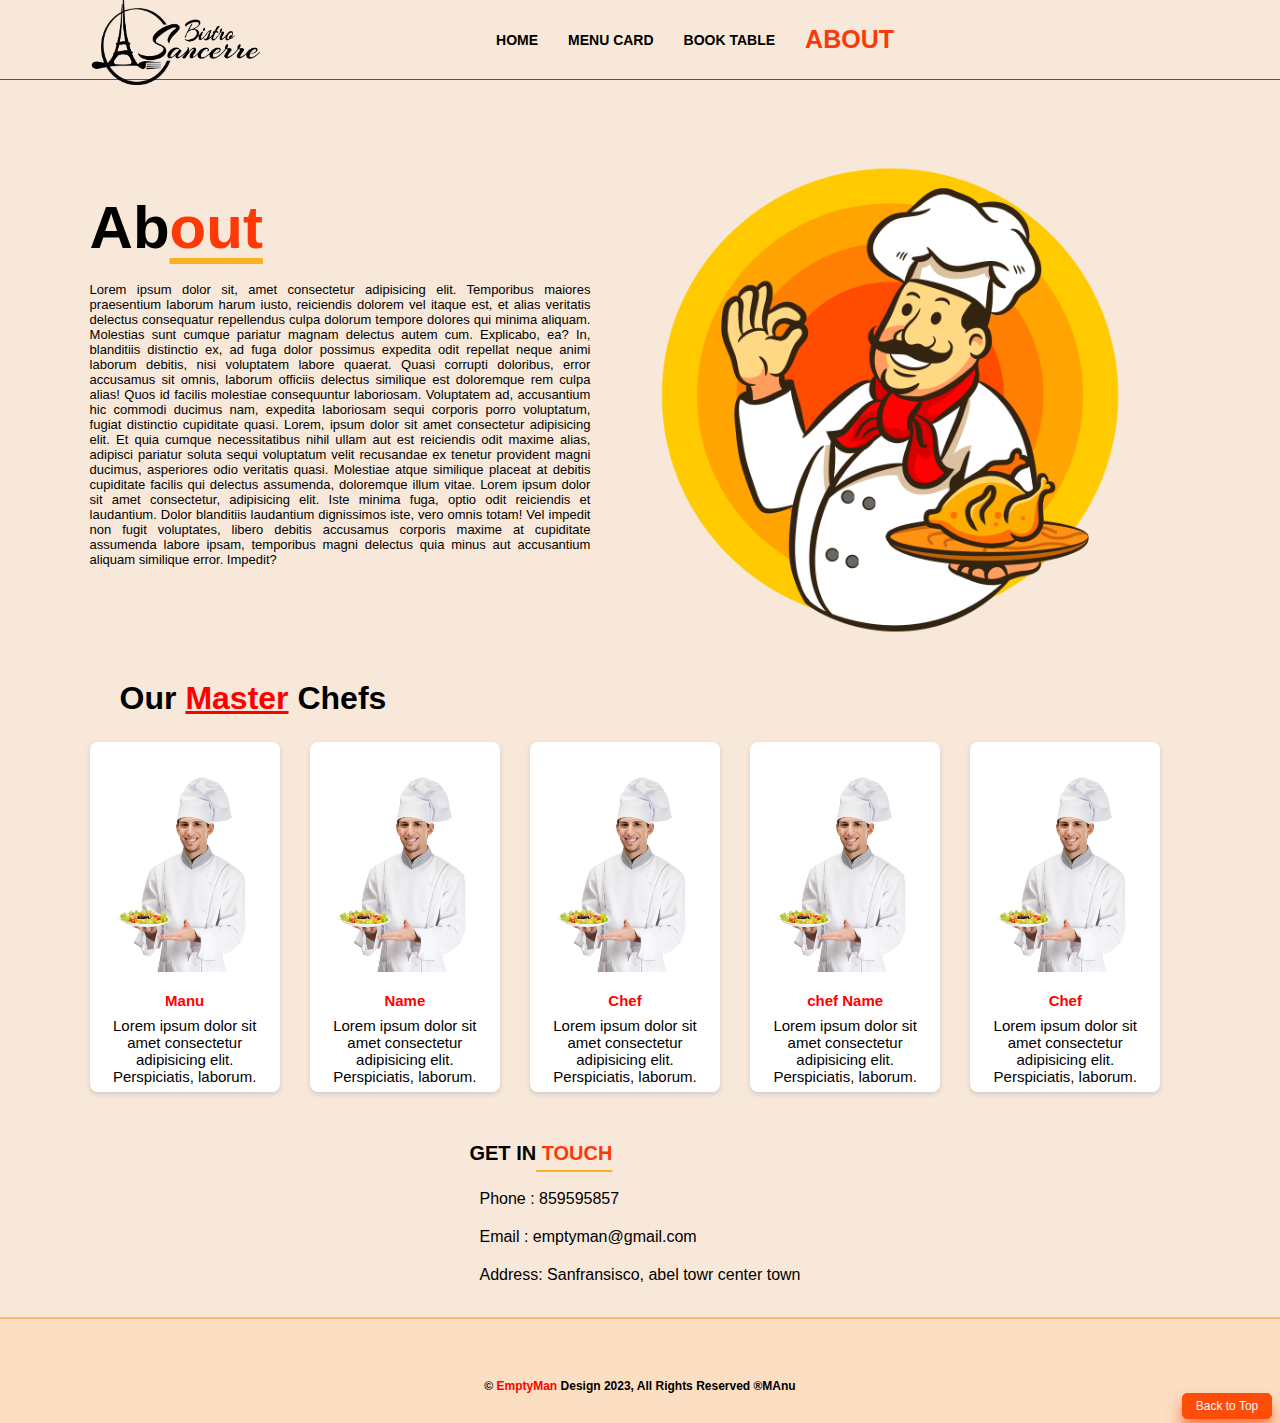
<file: about.html>
<!DOCTYPE html>
<html lang="en">

<head>
    <link rel="shortcut icon" href="img/logo1.jpg" type="image/x-icon">
    <meta charset="UTF-8">
    <meta name="viewport" content="width=device-width, initial-scale=1.0">
    <title>Restaueant | About</title>
    <link rel="stylesheet" href="style.css">
    <!-- google font -->
    <link rel="preconnect" href="https://fonts.googleapis.com">
    <link rel="preconnect" href="https://fonts.gstatic.com" crossorigin>
    <link
        href="https://fonts.googleapis.com/css2?family=Bebas+Neue&family=Borel&family=Lumanosimo&family=Roboto+Mono:ital@0;1&family=Roboto+Slab:wght@900&family=Roboto:ital,wght@0,400;0,700;1,300&family=Rubik:wght@500&display=swap"
        rel="stylesheet">
    <!-- font awesome -->
    <link rel="stylesheet" href="https://cdnjs.cloudflare.com/ajax/libs/font-awesome/6.4.0/css/all.min.css"
        integrity="sha512-iecdLmaskl7CVkqkXNQ/ZH/XLlvWZOJyj7Yy7tcenmpD1ypASozpmT/E0iPtmFIB46ZmdtAc9eNBvH0H/ZpiBw=="
        crossorigin="anonymous" referrerpolicy="no-referrer" />
    <!-- google icons -->
    <link rel="stylesheet"
        href="https://fonts.googleapis.com/css2?family=Material+Symbols+Outlined:opsz,wght,FILL,GRAD@48,400,0,0" />
</head>

<body>
    <!-- Header section -->

    <header id="home">
        <!-- Header section -->
        <div class="header">

            <div class="logo">
                <a class="head" href="index.html"><img src="img/Daco_1750329.png" alt=""></a>
            </div>

            <div class="nav">
                <ul>
                    <a href="index.html" target="_blank">
                        <li>HOME</li>
                    </a>

                    <a href="foodmenu.html" target="_blank">
                        <li>MENU CARD</li>
                    </a>
                    <a href="booktable.html" target="_blank">
                        <li>BOOK TABLE</li>
                    </a>
                    <a href="about.html">
                        <li style="font-size: 25px; font-weight: 800; color: rgb(253, 57, 8)">ABOUT</li>
                    </a>
                </ul>
            </div>
            <div class="account">
                <ul>
                    <a href="index.html">
                        <li>
                            <i class="fa-solid fa-house"></i>
                        </li>
                    </a>
                    <a href="signup.html">
                        <li>
                            <i class="fa-solid fa-user" id="user-lap"></i>
                        </li>
                    </a>
                </ul>
            </div>
        </div>
    </header>

    <div class="home">
        <div class="main-slide">
            <div>
                <h1>Ab<span>out</span></h1>
                <p>Lorem ipsum dolor sit, amet consectetur adipisicing elit. Temporibus maiores praesentium laborum
                    harum
                    iusto, reiciendis dolorem vel itaque est, et alias veritatis delectus consequatur repellendus culpa
                    dolorum tempore dolores qui minima aliquam. Molestias sunt cumque pariatur magnam delectus autem
                    cum.
                    Explicabo, ea? In, blanditiis distinctio ex, ad fuga dolor possimus expedita odit repellat neque
                    animi
                    laborum debitis, nisi voluptatem labore quaerat. Quasi corrupti doloribus, error accusamus sit
                    omnis,
                    laborum officiis delectus similique est doloremque rem culpa alias! Quos id facilis molestiae
                    consequuntur laboriosam. Voluptatem ad, accusantium hic commodi ducimus nam, expedita laboriosam
                    sequi
                    corporis porro voluptatum, fugiat distinctio cupiditate quasi. Lorem, ipsum dolor sit amet
                    consectetur adipisicing elit. Et quia cumque necessitatibus nihil ullam aut est reiciendis odit
                    maxime alias, adipisci pariatur soluta sequi voluptatum velit recusandae ex tenetur provident magni
                    ducimus, asperiores odio veritatis quasi. Molestiae atque similique placeat at debitis cupiditate
                    facilis qui delectus assumenda, doloremque illum vitae. Lorem ipsum dolor sit amet consectetur,
                    adipisicing elit. Iste minima fuga, optio odit reiciendis et laudantium. Dolor blanditiis laudantium
                    dignissimos iste, vero omnis totam! Vel impedit non fugit voluptates, libero debitis accusamus
                    corporis maxime at cupiditate assumenda labore ipsam, temporibus magni delectus quia minus aut
                    accusantium aliquam similique error. Impedit?</p>
            </div>

            <div class="about-img">
                <img src="img/—Pngtree—chef cooking chicken and delicious_3635466.png" alt="">
            </div>
        </div>

        <div class="master-chefs">
            <h1>Our <span>Master</span> Chefs</h1>
        </div>

        <div class="master-slide">
            <div class="masters">
                <div class="master">
                    <img src="img/chef.png" alt="">
                </div>
                <div class="details">
                    <h3><span>Manu</span></h3>
                    <p>Lorem ipsum dolor sit amet consectetur adipisicing elit. Perspiciatis, laborum.</p>
                </div>
            </div>

            <div class="masters">
                <div class="master">
                    <img src="img/chef.png" alt="">
                </div>
                <div class="details">
                    <h3><span>Name</span></h3>
                    <p>Lorem ipsum dolor sit amet consectetur adipisicing elit. Perspiciatis, laborum.</p>
                </div>
            </div>

            <div class="masters">
                <div class="master">
                    <img src="img/chef.png" alt="">
                </div>
                <div class="details">
                    <h3><span>Chef</span></h3>
                    <p>Lorem ipsum dolor sit amet consectetur adipisicing elit. Perspiciatis, laborum.</p>
                </div>
            </div>

            <div class="masters">
                <div class="master">
                    <img src="img/chef.png" alt="">
                </div>
                <div class="details">
                    <h3><span>chef Name</span></h3>
                    <p>Lorem ipsum dolor sit amet consectetur adipisicing elit. Perspiciatis, laborum.</p>
                </div>
            </div>

            <div class="masters">
                <div class="master">
                    <img src="img/chef.png" alt="">
                </div>
                <div class="details">
                    <h3><span>Chef</span></h3>
                    <p>Lorem ipsum dolor sit amet consectetur adipisicing elit. Perspiciatis, laborum.</p>
                </div>
            </div>
        </div>

        <div class="story">
            <div class="phone">

                <div class="contact">
                    <h1>GET IN<span> TOUCH</span></h1>
                    <ul>
                        <li>Phone : 859595857</li>
                        <li>Email : emptyman@gmail.com</li>
                        <li>Address: Sanfransisco, abel towr center town</li>
                    </ul>
                    <div class="websites">

                        <div class="icons">
                            <a href=""><i class="fa-brands fa-twitter"></i></a>
                        </div>

                        <div class="icons">
                            <a href=""><i class="fa-brands fa-whatsapp"></i></a>
                        </div>

                        <div class="icons">
                            <a href=""><i class="fa-brands fa-instagram"></i></i></a>
                        </div>

                        <div class="icons">
                            <a href=""><i class="fa-brands fa-facebook-f"></i></a>
                        </div>
                    </div>
                </div>
            </div>
        </div>

    </div>
    <div class="footer">
        <div class="footer-1">
            <p style="font-weight: bold; text-align: center;">&copy; <span>EmptyMan</span> Design 2023, All Rights
                Reserved &reg;MAnu</p>
        </div>
        <div class="top">
            <a href="#home"><button class="red-btn2">Back to Top</button></i></a>
        </div>
    </div>
</body>

</html>
</file>
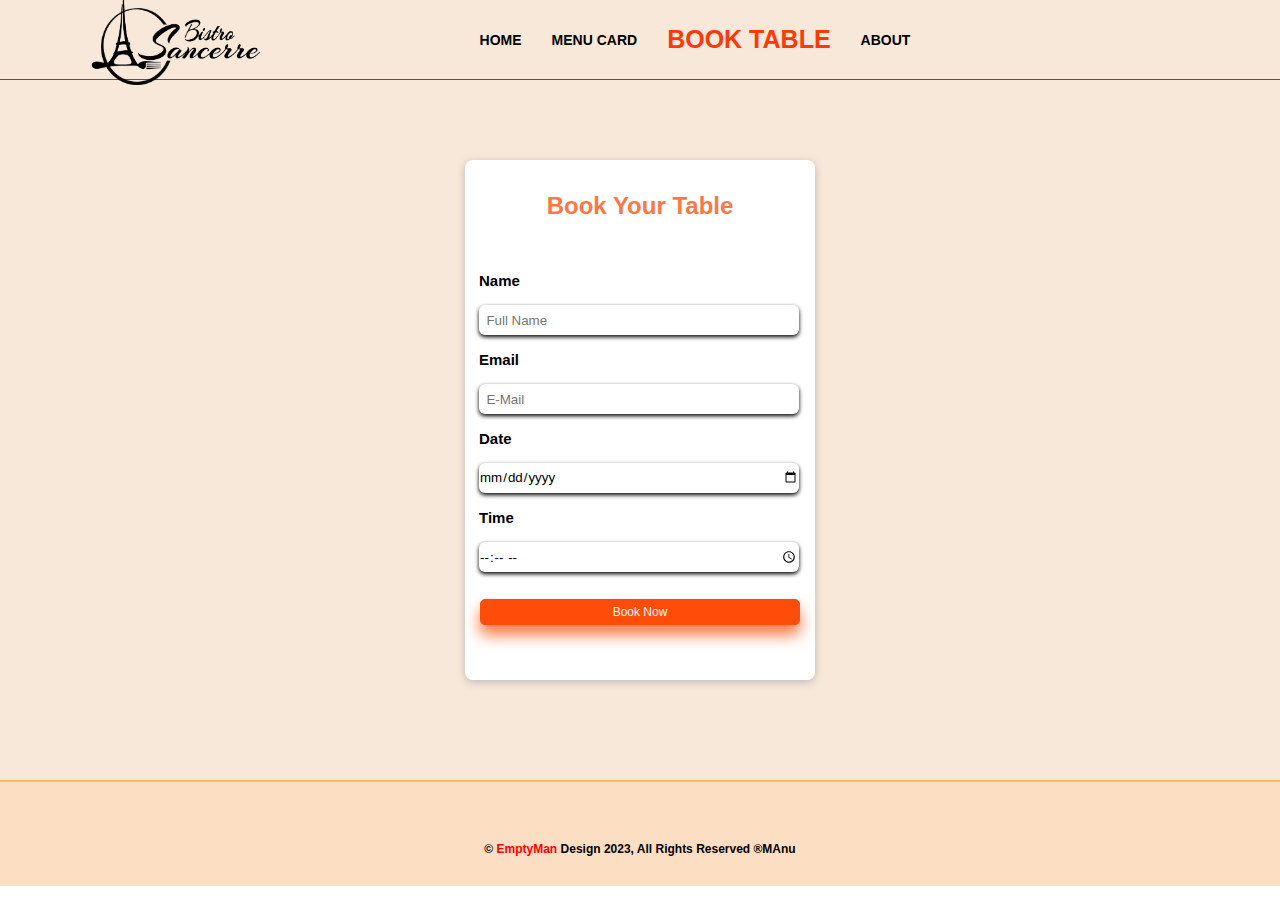
<file: booktable.html>
<!DOCTYPE html>
<html lang="en">

<head>
    <link rel="shortcut icon" href="img/logo1.jpg" type="image/x-icon">
    <meta charset="UTF-8">
    <meta name="viewport" content="width=device-width, initial-scale=1.0">
    <title>Restaueant | Booking</title>
    <link rel="stylesheet" href="style.css">
    <!-- google font -->
    <link rel="preconnect" href="https://fonts.googleapis.com">
    <link rel="preconnect" href="https://fonts.gstatic.com" crossorigin>
    <link
        href="https://fonts.googleapis.com/css2?family=Bebas+Neue&family=Borel&family=Lumanosimo&family=Roboto+Mono:ital@0;1&family=Roboto+Slab:wght@900&family=Roboto:ital,wght@0,400;0,700;1,300&family=Rubik:wght@500&display=swap"
        rel="stylesheet">
    <!-- font awesome -->
    <link rel="stylesheet" href="https://cdnjs.cloudflare.com/ajax/libs/font-awesome/6.4.0/css/all.min.css"
        integrity="sha512-iecdLmaskl7CVkqkXNQ/ZH/XLlvWZOJyj7Yy7tcenmpD1ypASozpmT/E0iPtmFIB46ZmdtAc9eNBvH0H/ZpiBw=="
        crossorigin="anonymous" referrerpolicy="no-referrer" />
    <!-- google icons -->
    <link rel="stylesheet"
        href="https://fonts.googleapis.com/css2?family=Material+Symbols+Outlined:opsz,wght,FILL,GRAD@48,400,0,0" />
</head>

<body>
    <!-- Header section -->

    <header id="home">
        <!-- Header section -->
        <div class="header">
            <div class="logo">
                <a class="head" href="index.html"><img src="img/Daco_1750329.png" alt=""></a>
            </div>

            <div class="nav">
                <ul>
                    <a href="index.html">
                        <li>HOME</li>
                    </a>

                    <a href="foodmenu.html" target="_blank">
                        <li>MENU CARD</li>
                    </a>
                    <a href="booktable.html">
                        <li style="font-size: 25px; font-weight: 800; color: rgb(253, 57, 8)">BOOK TABLE</li>
                    </a>
                    <a href="about.html" target="_blank">
                        <li>ABOUT</li>
                    </a>
                </ul>
            </div>
            <div class="account">
                <ul>
                    <a href="index.html">
                        <li>
                            <i class="fa-solid fa-house"></i>
                        </li>
                    </a>
                    <a href="signup.html">
                        <li>
                            <i class="fa-solid fa-user" id="user-lap"></i>
                        </li>
                    </a>
                </ul>
            </div>
        </div>
    </header>

    <div class="home">
        <div class="main-slide-booking">
            <div class="booking">
                <div>
                    <h2>Book Your Table</h2>
                </div>
                <div class="details">

                    <table>
                        <form>
                            <tr>
                                <th>Name</th>
                            </tr>
                            <tr>
                                <td><input type="text" placeholder="  Full Name"></td>
                            </tr>
                            <tr>
                                <th>Email</th>
                            </tr>
                            <tr>
                                <td><input type="email" placeholder="  E-Mail"></td>
                            </tr>
                            <tr>
                                <th>Date</th>
                            </tr>
                            <td><input type="date"></td>
                            <tr>
                                <th>Time</th>
                            </tr>
                            <tr>
                                <td><input type="time"></td>
                            </tr>
                        </form>
                    </table>


                </div>
                <button class="red-btn3">Book Now</button>
            </div>
        </div>
    </div>

    <!-- footer -->
    <div class="footer">
        <div class="footer-1">
            <p style="font-weight: bold; text-align: center;">&copy; <span>EmptyMan</span> Design 2023, All Rights
                Reserved &reg;MAnu</p>
        </div>
    </div>
</body>

</html>
</file>
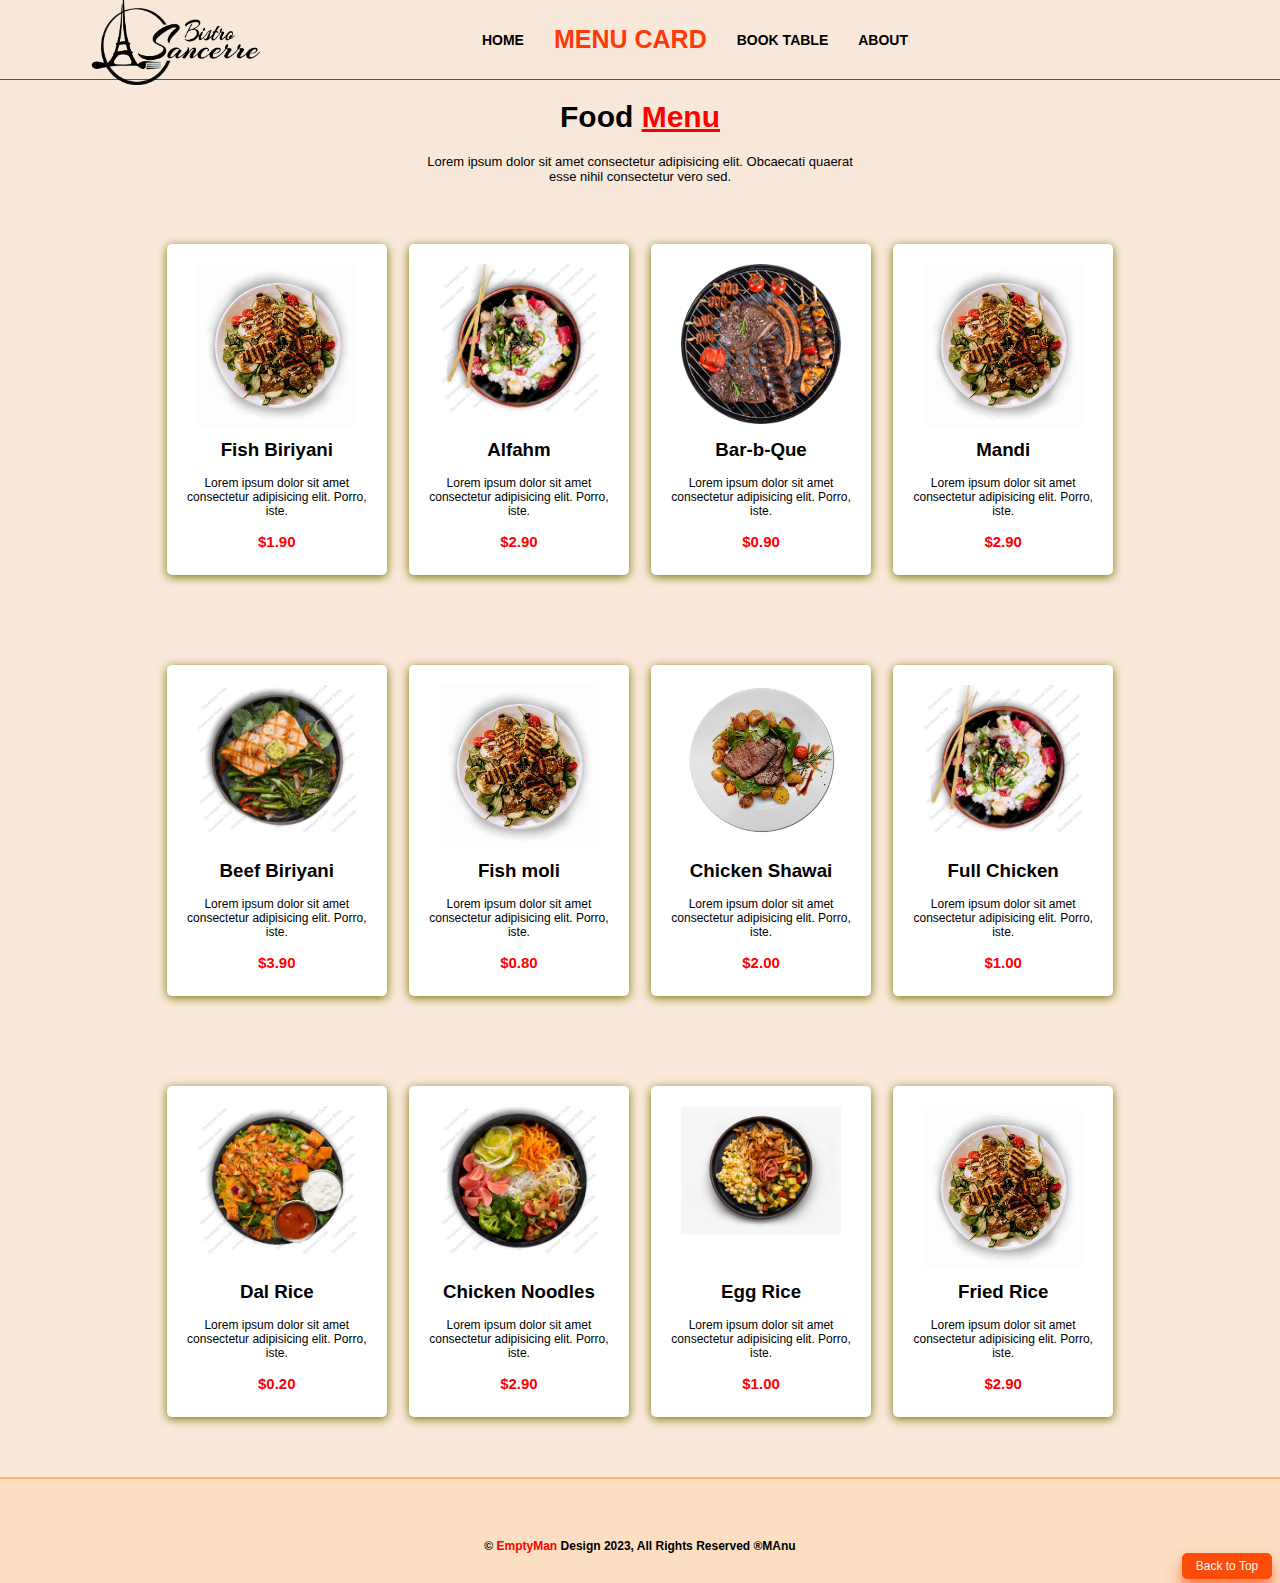
<file: foodmenu.html>
<!DOCTYPE html>
<html lang="en">

<head>
    <link rel="shortcut icon" href="img/logo1.jpg" type="image/x-icon">
    <meta charset="UTF-8">
    <meta name="viewport" content="width=device-width, initial-scale=1.0">
    <title>Restaueant | Food menu</title>
    <link rel="stylesheet" href="style.css">
    <!-- google font -->
    <link rel="preconnect" href="https://fonts.googleapis.com">
    <link rel="preconnect" href="https://fonts.gstatic.com" crossorigin>
    <link
        href="https://fonts.googleapis.com/css2?family=Bebas+Neue&family=Borel&family=Lumanosimo&family=Roboto+Mono:ital@0;1&family=Roboto+Slab:wght@900&family=Roboto:ital,wght@0,400;0,700;1,300&family=Rubik:wght@500&display=swap"
        rel="stylesheet">
    <!-- font awesome -->
    <link rel="stylesheet" href="https://cdnjs.cloudflare.com/ajax/libs/font-awesome/6.4.0/css/all.min.css"
        integrity="sha512-iecdLmaskl7CVkqkXNQ/ZH/XLlvWZOJyj7Yy7tcenmpD1ypASozpmT/E0iPtmFIB46ZmdtAc9eNBvH0H/ZpiBw=="
        crossorigin="anonymous" referrerpolicy="no-referrer" />
    <!-- google icons -->
    <link rel="stylesheet"
        href="https://fonts.googleapis.com/css2?family=Material+Symbols+Outlined:opsz,wght,FILL,GRAD@48,400,0,0" />
</head>

<body>
    <!-- Header section -->

    <header id="home">
        <!-- Header section -->
        <div class="header">


            <div class="logo">
                <a class="head" href="index.html"><img src="img/Daco_1750329.png" alt=""></a>
            </div>

            <div class="nav">
                <ul>
                    <a href="index.html" target="_blank">
                        <li>HOME</li>
                    </a>

                    <a href="foodmenu.html">
                        <li style="font-size: 25px; font-weight: 800; color: rgb(253, 57, 8)">MENU CARD</li>
                    </a>
                    <a href="booktable.html" target="_blank">
                        <li>BOOK TABLE</li>
                    </a>
                    <a href="about.html" target="_blank">
                        <li>ABOUT</li>
                    </a>
                </ul>
            </div>
            <div class="account">
                <ul>
                    <a href="index.html">
                        <li>
                            <i class="fa-solid fa-house"></i>
                        </li>
                    </a>
                    <a href="signup.html">
                        <li>
                            <i class="fa-solid fa-user" id="user-lap"></i>
                        </li>
                    </a>
                </ul>
            </div>
        </div>
    </header>

    <div class="home">
        <div class="main-slide4">
            <div class="fav-head">
                <h3>Food <span>Menu</span></h3>
                <p>Lorem ipsum dolor sit amet consectetur adipisicing elit. Obcaecati quaerat esse nihil consectetur
                    vero sed.</p>
            </div>

            <div class="fav-food">
                <div class="item">
                    <div>
                        <img src="img/Food-Plate-Top-View-Non-Veg-PNG.png" alt="">
                    </div>
                    <h3>Fish Biriyani</h3>
                    <p>Lorem ipsum dolor sit amet consectetur adipisicing elit. Porro, iste.</p>
                    <p class="fav-price">$1.90</p>
                </div>

                <div class="item">
                    <div>
                        <img src="img/plate1.png" alt="">
                    </div>
                    <h3>Alfahm</h3>
                    <p>Lorem ipsum dolor sit amet consectetur adipisicing elit. Porro, iste.</p>
                    <p class="fav-price">$2.90</p>
                </div>

                <div class="item">
                    <div>
                        <img src="img/question.png" alt="">
                    </div>
                    <h3>Bar-b-Que</h3>
                    <p>Lorem ipsum dolor sit amet consectetur adipisicing elit. Porro, iste.</p>
                    <p class="fav-price">$0.90</p>
                </div>

                <div class="item">
                    <div>
                        <img src="img/Food-Plate-Top-View-Non-Veg-PNG.png" alt="">
                    </div>
                    <h3>Mandi</h3>
                    <p>Lorem ipsum dolor sit amet consectetur adipisicing elit. Porro, iste.</p>
                    <p class="fav-price">$2.90</p>
                </div>
            </div>

            <div class="fav-food">
                <div class="item">
                    <div>
                        <img src="img/plate2.png" alt="">
                    </div>
                    <h3>Beef Biriyani</h3>
                    <p>Lorem ipsum dolor sit amet consectetur adipisicing elit. Porro, iste.</p>
                    <p class="fav-price">$3.90</p>
                </div>

                <div class="item">
                    <div>
                        <img src="img/Food-Plate-Top-View-Non-Veg-PNG.png" alt="">
                    </div>
                    <h3>Fish moli</h3>
                    <p>Lorem ipsum dolor sit amet consectetur adipisicing elit. Porro, iste.</p>
                    <p class="fav-price">$0.80</p>
                </div>

                <div class="item">
                    <div>
                        <img src="img/quetn.png" alt="">
                    </div>
                    <h3>Chicken Shawai</h3>
                    <p>Lorem ipsum dolor sit amet consectetur adipisicing elit. Porro, iste.</p>
                    <p class="fav-price">$2.00</p>
                </div>

                <div class="item">
                    <div>
                        <img src="img/plate1.png" alt="">
                    </div>
                    <h3>Full Chicken</h3>
                    <p>Lorem ipsum dolor sit amet consectetur adipisicing elit. Porro, iste.</p>
                    <p class="fav-price">$1.00</p>
                </div>
            </div>

            <div class="fav-food">
                <div class="item">
                    <div>
                        <img src="img/plate3.png" alt="">
                    </div>
                    <h3>Dal Rice</h3>
                    <p>Lorem ipsum dolor sit amet consectetur adipisicing elit. Porro, iste.</p>
                    <p class="fav-price">$0.20</p>
                </div>

                <div class="item">
                    <div>
                        <img src="img/plate4 (2).png" alt="">
                    </div>
                    <h3>Chicken Noodles</h3>
                    <p>Lorem ipsum dolor sit amet consectetur adipisicing elit. Porro, iste.</p>
                    <p class="fav-price">$2.90</p>
                </div>

                <div class="item">
                    <div>
                        <img src="img/chinees2.png" alt="">
                    </div>
                    <h3>Egg Rice</h3>
                    <p>Lorem ipsum dolor sit amet consectetur adipisicing elit. Porro, iste.</p>
                    <p class="fav-price">$1.00</p>
                </div>

                <div class="item">
                    <div>
                        <img src="img/Food-Plate-Top-View-Non-Veg-PNG.png" alt="">
                    </div>
                    <h3>Fried Rice</h3>
                    <p>Lorem ipsum dolor sit amet consectetur adipisicing elit. Porro, iste.</p>
                    <p class="fav-price">$2.90</p>
                </div>
            </div>
        </div>
    </div>
    <div class="footer">
        <div class="footer-1">
            <p style="font-weight: bold; text-align: center;">&copy; <span>EmptyMan</span> Design 2023, All Rights
                Reserved &reg;MAnu</p>
        </div>
        <div class="top">
            <a href="#home"><button class="red-btn2">Back to Top</button></i></a>
        </div>
    </div>
</body>

</html>
</file>
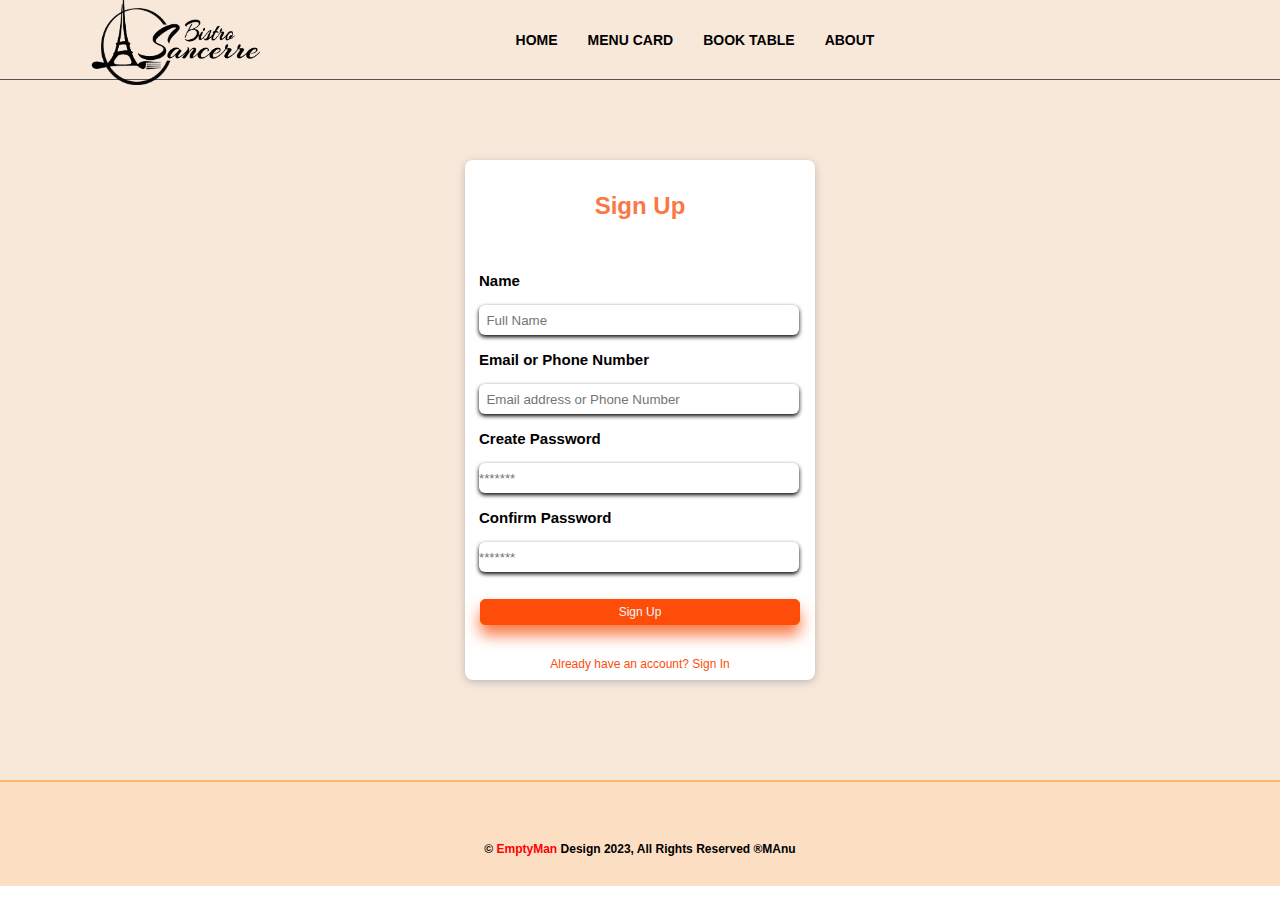
<file: signup.html>
<!DOCTYPE html>
<html lang="en">

<head>
    <link rel="shortcut icon" href="img/logo1.jpg" type="image/x-icon">
    <meta charset="UTF-8">
    <meta name="viewport" content="width=device-width, initial-scale=1.0">
    <title>Restaueant | Sign up</title>
    <link rel="stylesheet" href="style.css">
    <!-- google font -->
    <link rel="preconnect" href="https://fonts.googleapis.com">
    <link rel="preconnect" href="https://fonts.gstatic.com" crossorigin>
    <link
        href="https://fonts.googleapis.com/css2?family=Bebas+Neue&family=Borel&family=Lumanosimo&family=Roboto+Mono:ital@0;1&family=Roboto+Slab:wght@900&family=Roboto:ital,wght@0,400;0,700;1,300&family=Rubik:wght@500&display=swap"
        rel="stylesheet">
    <!-- font awesome -->
    <link rel="stylesheet" href="https://cdnjs.cloudflare.com/ajax/libs/font-awesome/6.4.0/css/all.min.css"
        integrity="sha512-iecdLmaskl7CVkqkXNQ/ZH/XLlvWZOJyj7Yy7tcenmpD1ypASozpmT/E0iPtmFIB46ZmdtAc9eNBvH0H/ZpiBw=="
        crossorigin="anonymous" referrerpolicy="no-referrer" />
    <!-- google icons -->
    <link rel="stylesheet"
        href="https://fonts.googleapis.com/css2?family=Material+Symbols+Outlined:opsz,wght,FILL,GRAD@48,400,0,0" />
</head>

<body>
    <!-- Header section -->

    <header id="home">
        <!-- Header section -->
        <div class="header">


            <div class="logo">
                <a class="head" href="index.html"><img src="img/Daco_1750329.png" alt=""></a>
            </div>

            <div class="nav">
                <ul>
                    <a href="index.html">
                        <li>HOME</li>
                    </a>

                    <a href="foodmenu.html" target="_blank">
                        <li>MENU CARD</li>
                    </a>
                    <a href="booktable.html">
                        <li>BOOK TABLE</li>
                    </a>
                    <a href="about.html" target="_blank">
                        <li>ABOUT</li>
                    </a>
                </ul>
            </div>
            <div class="account">
                <ul>
                    <a href="index.html">
                        <li>
                            <i class="fa-solid fa-house"></i>
                        </li>
                    </a>
                    <a href="signup.html">
                        <li>
                            <i class="fa-solid fa-user" id="user-lap"></i>
                        </li>
                    </a>
                </ul>
            </div>
        </div>
    </header>

    <div class="home">
        <div class="main-slide-booking">
            <div class="booking">
                <div>
                    <h2>Sign Up</h2>
                </div>
                <div class="details">

                    <table>
                        <form>
                            <tr>
                                <th>Name</th>
                            </tr>
                            <tr>
                                <td><input type="text" placeholder="  Full Name"></td>
                            </tr>
                            <tr>
                                <th>Email or Phone Number</th>
                            </tr>
                            <tr>
                                <td><input type="email" placeholder="  Email address or Phone Number"></td>
                            </tr>
                            <tr>
                                <th>Create Password</th>
                            </tr>
                            <td><input type="password" placeholder="*******"></td>
                            <tr>
                                <th>Confirm Password</th>
                            </tr>
                            <tr>
                                <td><input type="password" placeholder="*******"></td>
                            </tr>
                        </form>
                    </table>


                </div>
                <button class="red-btn3">Sign Up</button>
                <div class="new-account">
                    <a href="">Already have an account? Sign In</a>
                </div>
            </div>
        </div>
    </div>

    <!-- footer -->
    <div class="footer">
        <div class="footer-1">
            <p style="font-weight: bold; text-align: center;">&copy; <span>EmptyMan</span> Design 2023, All Rights
                Reserved &reg;MAnu</p>
        </div>

    </div>
</body>

</html>
</file>
<file: style.css>
* {
  margin: 0;
  padding: 0;
  box-sizing: border-box;
  text-decoration: none;
  list-style: none;
  font-family: Verdana, Geneva, Tahoma, sans-serif;
  color: black;
}

.logo img {
  width: 170px;
}

.logo img:hover {
  width: 170px;
  animation: shake 0.6s;
}

@keyframes shake {
  20% {
    transform: rotate(15deg);
  }
  40% {
    transform: rotate(-15deg);
  }
  60% {
    transform: rotate(15deg);
  }
  80% {
    transform: rotate(-15deg);
  }
}

.header {
  display: flex;
  justify-content: space-between;
  align-items: center;
  height: 80px;
  padding: 10px 7vw;
  background-color: rgb(248, 232, 217);
  border-bottom: 1px solid rgb(88, 82, 82);
}

.header ul {
  display: flex;
  align-items: center;
}

.header ul li:hover {
  font-size: 30px;
  font-weight: 800;
  color: rgb(253, 57, 8);
}

.nav ul li {
  padding: 0 15px;
  font-size: 14px;
  font-weight: bold;
}

.account {
  flex: 0.1;
}

.account ul {
  display: flex;
  justify-content: end;
}

.account ul li {
  padding: 0 15px;
  font-size: 18px;
}

.account ul li i:hover {
  color: red;
}

/* home section */
.home {
  background-color: rgb(248, 232, 217);
  padding: 0 7vw;
}

.main-slide {
  display: flex;
  flex-wrap: wrap;
  align-items: center;
}

.main-slide div:nth-child(2) {
  display: flex;
  justify-content: center;
  padding-top: 40px;
}

.main-slide div:nth-child(2) img:hover {
  animation: rotate 55s infinite;
}

@keyframes rotate {
  20% {
    transform: rotate(90deg);
  }
  40% {
    transform: rotate(180deg);
  }
  60% {
    transform: rotate(240deg);
  }
  80% {
    transform: rotate(300deg);
  }
  100% {
    transform: rotate(360deg);
  }
}

.main-slide div:nth-child(1) {
  padding-top: 20px;
  flex: 1;
  font-size: 30px;
}

.main-slide div:nth-child(1) p {
  font-size: 13px;
  padding: 20px 0;
  text-align: justify;
}

.main-slide div:nth-child(1) span {
  color: rgb(253, 57, 8);
  text-decoration: underline;
  text-underline-offset: 10px;
  text-decoration-color: rgb(253, 176, 34);
}

.red-btn {
  cursor: pointer;
  margin-top: 20px;
  width: 160px;
  font-weight: bold;
  color: aliceblue;
  line-height: 50px;
  background-color: rgb(253, 77, 8);
  border-radius: 5px;
  border: 1px solid rgb(253, 77, 8);
  box-shadow: 0 10px 15px rgb(250, 120, 69);
  transition: all 0.2s;
}

.red-btn i {
  color: white;
  transition: all 0.2s;
}

.red-btn:hover {
  background-color: white;
  box-shadow: 0 2px 15px rgb(250, 120, 69);
  border: 1px solid rgb(253, 77, 8);
  color: rgb(253, 57, 8);
}

.red-btn:hover i {
  color: rgb(253, 57, 8);
}

/* food items */

.food-items {
  margin: 70px 0;
  padding: 20px 0;
  background-color: white;
  border-radius: 30px;
  display: flex;
  justify-content: space-around;
  flex-wrap: wrap;
}

.item {
  width: 250px;
  padding: 30px;
  text-align: center;
}

.item div {
  height: 145px;
}

.item img {
  width: 140px;
  margin-bottom: 18px;
}

.item div img:hover {
  width: 170px;
}

.item .offer {
  height: 52px;
  width: 81px;
  text-align: center;
  margin-left: 54px;
  border-radius: 50%;
  background-color: red;
  
}

.offer {
  display: flex;
  align-items: center;
  justify-content: center;
  
}

.offer p {
  font-size: 12px;
  margin-top: 15px;
  margin-bottom: 10px;
  color: white;
  font-weight: 800;
}

.item p {
  font-size: 12px;
  margin-top: 15px;
  margin-bottom: 10px;
}

.white-btn {
  cursor: pointer;
  margin-top: 20px;
  width: 160px;
  font-weight: bold;
  color: rgb(253, 77, 8);
  line-height: 50px;
  border: 1px solid rgb(253, 77, 8);
  background-color: white;
  border-radius: 5px;
  box-shadow: 0 2px 15px rgb(250, 120, 69);
  transition: all 0.2s;
}

.white-btn:hover {
  color: aliceblue;
  background-color: rgb(253, 77, 8);
  box-shadow: 0 10px 15px rgb(250, 120, 69);
}

.item .red-btn,
.item .white-btn {
  width: 120px;
  line-height: 35px;
}

/* question section */

.main-slide2 {
  margin: 80px;
  display: flex;
  flex-wrap: wrap;
  justify-content: center;
  align-items: center;
}

.foodimg {
  flex: 0.5;
}

.foodimg img {
  max-width: 500px;
  width: 45vw;
}

.question {
  flex: 0.5;
  flex-direction: column;
  margin-left: 40px;
}

.question h2 {
  font-size: 35px;
  margin-bottom: 15px;
}

.q-ans {
  display: flex;
  justify-content: center;
  align-items: center;
  padding: 15px 0;
}

.q-ans img {
  width: 45px;
}

.q-ans div:first-child {
  padding: 10px;
  border-radius: 50px;
  height: 65px;
  text-align: center;
  background-color: white;
  margin-right: 20px;
}

.q-ans div:nth-child(2) {
  display: flex;
  flex-direction: column;
}

.q-ans div:nth-child(2) p {
  margin-top: 10px;
  font-size: 13px;
}

/* customer feedback */

.main-slide3 {
  margin-top: 170px;
  display: flex;
  flex-wrap: wrap;
}

.main-slide3 .chef-feed {
  flex: 0.5;
  margin-top: 30px;
}

.main-slide3 .chef {
  flex: 0.5;
  text-align: right;
}

.main-slide3 .chef img {
  margin-top: -130px;
  width: 50vw;
  max-width: 490px;
}

.main-slide3 .chef-feed h2 {
  font-size: 32px;
  margin-bottom: 25px;
}

.main-slide3 .chef-feed p {
  font-size: 14px;
  line-height: 20px;
  margin-bottom: 10px;
  text-align: justify;
}

.main-slide3 .chef-detail {
  margin-top: 20px;
  display: flex;
  margin: 25px;
  align-items: center;
}

.main-slide3 .chef-detail img {
  width: 50px;
  border-radius: 50%;
  margin-right: 15px;
  border: 4px solid white;
}

.main-slide3 .chef-detail h6 {
  font-size: 14px;
}

.main-slide3 .chef-detail p {
  font-size: 11px;
  color: red;
}

.main-slide3 .chef-vic {
  display: flex;
  align-items: center;
  padding: 25px 20px;
  background-color: rgb(255, 219, 185);
  border-radius: 0 100px 0 0;
  margin-top: 40px;
  width: 100%;
}

.main-slide3 .chef-vic div {
  display: flex;
  align-items: center;
  margin-right: 20px;
  flex: 0.5;
  height: 27px;
  overflow: hidden;
}

.main-slide3 .chef-vic div i,
.main-slide3 .chef-vic div h4 {
  font-size: 27px;
  margin-right: 8px;
}

.main-slide3 .chef-vic div h4 {
  color: red;
}

.main-slide3 .chef-vic div p {
  font-size: 11px;
  padding-top: 8px;
  line-height: 13px;
}

/* footer */

.footer {
  padding-top: 60px;
  padding-bottom: 30px;
  border-top: 2px solid rgb(252, 184, 107);
  background-color: rgb(252, 222, 195);
}

.footer-1 p {
  font-size: 12px;
}

.footer-1 span {
  color: red;
}

.top {
  float: right;
  margin-right: 8px;
}

.red-btn2,
.red-btn3 {
  margin-top: 0px;
  width: 90px;
  line-height: 24px;
  font-size: 12px;
  padding: 0 10px;
  color: aliceblue;
  background-color: rgb(253, 77, 8);
  border-radius: 5px;
  border: 1px solid rgb(253, 77, 8);
  box-shadow: 0 10px 15px rgb(250, 120, 69);
  transition: all 0.2s;
}

.red-btn2:hover {
  background-color: white;
  box-shadow: 0 2px 15px rgb(250, 120, 69);
  border: 1px solid rgb(253, 77, 8);
  color: rgb(253, 57, 8);
}

/* about section */

.about-img {
  width: 600px;
  height: 600px;
}

.story h1 {
  text-align: start;
  padding-top: 50px;
  font-size: 20px;
  font-weight: bold;
}

.story div:nth-child(1) h1 span {
  color: rgb(253, 57, 8);
  text-decoration: underline;
  text-underline-offset: 10px;
  text-decoration-color: rgb(253, 176, 34);
}


.phone {
  display: flex;
  justify-content: center;
  align-items: center;
}

.contact ul {
  margin-top: 15px;
}

.contact ul li {
  padding: 10px;
}

.websites {
  display: flex;
  flex-wrap: wrap;
  justify-content: center;
  align-items: center;
}

.icons i {
  text-decoration: none;
  padding: 10px;
  font-size: 20px;
}

.icons i:hover {
  color: red; 
  font-size: 30px;
}


.phone h1 {
  margin-right: 30px;
}

/* food menu */

.main-slide4 {
  display: flex;
  flex-direction: column;
  align-items: center;
  width: 100%;
  position: relative;
  z-index: 1;
}

.main-slide4 .fav-head {
  text-align: center;
  width: 450px;
  margin-bottom: 30px;
}

.main-slide4 .fav-head h3 {
  font-size: 30px;
  padding: 20px 0;
}

.main-slide4 .fav-head p {
  font-size: 13px;
  text-align: center;
}

.main-slide4 .fav-head span {
  color: red;
  text-decoration: underline;
}

.main-slide4 .fav-head span:hover {
  color: rgb(83, 77, 77);
  text-decoration-color: rgb(253, 176, 34);
}

.main-slide4 .fav-food {
  margin: 30px 0;
  display: flex;
  flex-wrap: wrap;
  justify-content: space-evenly;
  width: 90%;
}

.main-slide4 .fav-food .item {
  background-color: white;
  border-radius: 5px;
  margin-bottom: 30px;
  box-shadow: 0 2px 10px rgb(119, 119, 0.438);
  width: 220px;
  padding: 15px;
  padding-top: 20px;
  text-align: center;
  cursor: pointer;
}

.main-slide4 .item div img:hover {
  width: 180px;
}

.main-slide4 .fav-food .item div {
  height: 160px;
  margin-bottom: 15px;
}

.main-slide4 .fav-food .item img {
  width: 160px;
  margin-bottom: 15px;
}

.main-slide4 .fav-price {
  color: red;
  font-weight: bold;
  font-size: 15px;
}

/* booking section */

.main-slide-booking {
  display: flex;
  justify-content: center;
  align-items: center;
  padding-top: 80px;
  padding-bottom: 100px;
}

.booking {
  display: table-row;
  background-color: white;
  width: 350px;
  height: 520px;
  text-align: center;
  border-radius: 8px;
  box-shadow: 0 2px 8px rgb(190, 183, 183);
}

.booking div {
  padding: 12px;
}

.booking div h2 {
  color: rgb(250, 120, 69);
  margin-top: 20px;
}

.details th {
  text-align: left;
  font-size: 15px;
  line-height: 3;
}

.details table td input {
  text-align: left;
  box-sizing: border-box;
  width: 320px;
  height: 30px;
  border: none;
  box-shadow: 0 2px 4px;
  border-radius: 6px;
}

.red-btn3 {
  margin-top: 13px;
  width: 320px;
}

.red-btn3:hover {
  background-color: white;
  box-shadow: 0 2px 15px rgb(250, 120, 69);
  border: 1px solid rgb(253, 77, 8);
  color: rgb(253, 57, 8);
}

/* signup */

.new-account {
  margin-top: 20px;
  font-size: 12px;
}

.new-account a {
  color: rgb(253, 77, 8);
}

/* master chefs */

.master-chefs {
  margin: 0 55px 25px 30px;
}

.master-chefs span {
  color: red;
  text-decoration: underline;
}

.master-slide {
  display: flex;
  flex-direction: row;
}

.masters {
  display: flex;
  flex-direction: column;
  justify-content: center;
  align-items: center;
  width: 200px;
  height: 350px;
  background-color: white;
  border-radius: 8px;
  box-shadow: 0 2px 5px rgb(207, 201, 201);
  margin-right: 30px;
}

.master {
  display: flex;
  flex-direction: column;
  align-items: center;
}

.master img {
  width: 150px;
  height: 200px;
  margin-top: 22px;
}

.details {
  margin-top: 12px;
}

.details h3 {
  text-align: center;
  font-size: 15px;
  padding: 8px;
}

.details h3 span {
  color: red;
}

.details p {
  padding: 0 7px;
  text-align: center;
  font-size: 15px;
}
</file>
